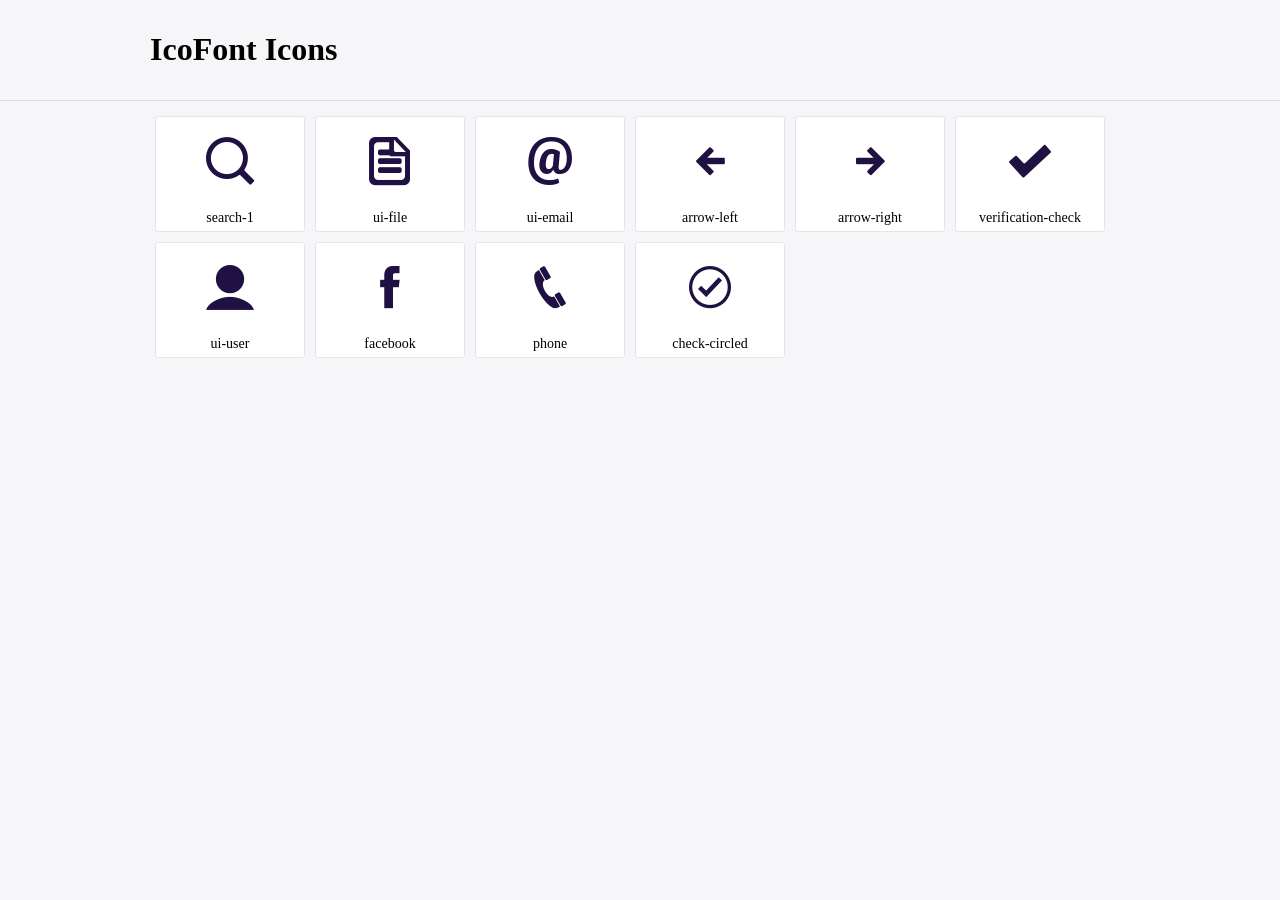
<file: assets/icofont/demo.html>
<!DOCTYPE html>
	<html>
	<head>
		<meta charset="utf-8">
		<title>Examples | IcoFont</title>
		<link rel="stylesheet" type="text/css" href="./icofont.min.css">
		<style type="text/css">
			body {
				margin: 0;
				padding: 0;
				background: #F6F6F9;
			}
			.header {
				border-bottom: 1px solid #DCDCE1;
				padding: 10px 0;
				margin-bottom: 10px;
			}
			.container {
				width: 980px;
				margin: 0 auto;
			}
			.ico-title {
				font-size: 2em;
			}
			.iconlist {
				margin: 0;
				padding: 0;
				list-style: none;
				text-align: center;
				width: 100%;
				display: flex;
				flex-wrap: wrap;
				flex-direction: row;
			}
			.iconlist li {
				position: relative;
				margin: 5px;
				width: 150px;
				cursor: pointer;
			}
			.iconlist li .icon-holder {
				position: relative;
				text-align: center;
				border-radius: 3px;
				overflow: hidden;
				padding-bottom: 5px;
				background: #ffffff;
				border: 1px solid #E4E5EA;
				transition: all 0.2s linear 0s;
			}
			.iconlist li .icon-holder:hover {
				background: #00C3DA;
				color: #ffffff;
			}
			.iconlist li .icon-holder:hover .icon i {
				color: #ffffff;
			}
			.iconlist li .icon-holder .icon {
				padding: 20px;
				text-align: center;
			}
			.iconlist li .icon-holder .icon i {
				font-size: 3em;
				color: #1F1142;
			}
			.iconlist li .icon-holder span {
				font-size: 14px;
				display: block;
				margin-top: 5px;
				border-radius: 3px;
			}
		</style>
	</head>
	<body>
	<div class="header">
		<div class="container">
			<h1 class="ico-title"> IcoFont Icons </h1>
		</div>
	</div>
	<div class="container">
		<ul class="iconlist">
		
		<li>
			<div class="icon-holder">
				<div class="icon"> 
					<i class="icofont-search-1"></i>
				</div> 
				<span> search-1 </span>
				
			</div>
		</li>
		
		<li>
			<div class="icon-holder">
				<div class="icon"> 
					<i class="icofont-ui-file"></i>
				</div> 
				<span> ui-file </span>
				
			</div>
		</li>
		
		<li>
			<div class="icon-holder">
				<div class="icon"> 
					<i class="icofont-ui-email"></i>
				</div> 
				<span> ui-email </span>
				
			</div>
		</li>
		
		<li>
			<div class="icon-holder">
				<div class="icon"> 
					<i class="icofont-arrow-left"></i>
				</div> 
				<span> arrow-left </span>
				
			</div>
		</li>
		
		<li>
			<div class="icon-holder">
				<div class="icon"> 
					<i class="icofont-arrow-right"></i>
				</div> 
				<span> arrow-right </span>
				
			</div>
		</li>
		
		<li>
			<div class="icon-holder">
				<div class="icon"> 
					<i class="icofont-verification-check"></i>
				</div> 
				<span> verification-check </span>
				
			</div>
		</li>
		
		<li>
			<div class="icon-holder">
				<div class="icon"> 
					<i class="icofont-ui-user"></i>
				</div> 
				<span> ui-user </span>
				
			</div>
		</li>
		
		<li>
			<div class="icon-holder">
				<div class="icon"> 
					<i class="icofont-facebook"></i>
				</div> 
				<span> facebook </span>
				
			</div>
		</li>
		
		<li>
			<div class="icon-holder">
				<div class="icon"> 
					<i class="icofont-phone"></i>
				</div> 
				<span> phone </span>
				
			</div>
		</li>
		
		<li>
			<div class="icon-holder">
				<div class="icon"> 
					<i class="icofont-check-circled"></i>
				</div> 
				<span> check-circled </span>
				
			</div>
		</li>
		
		</ul>
	</div>	
	</body>
	</html>
</file>
